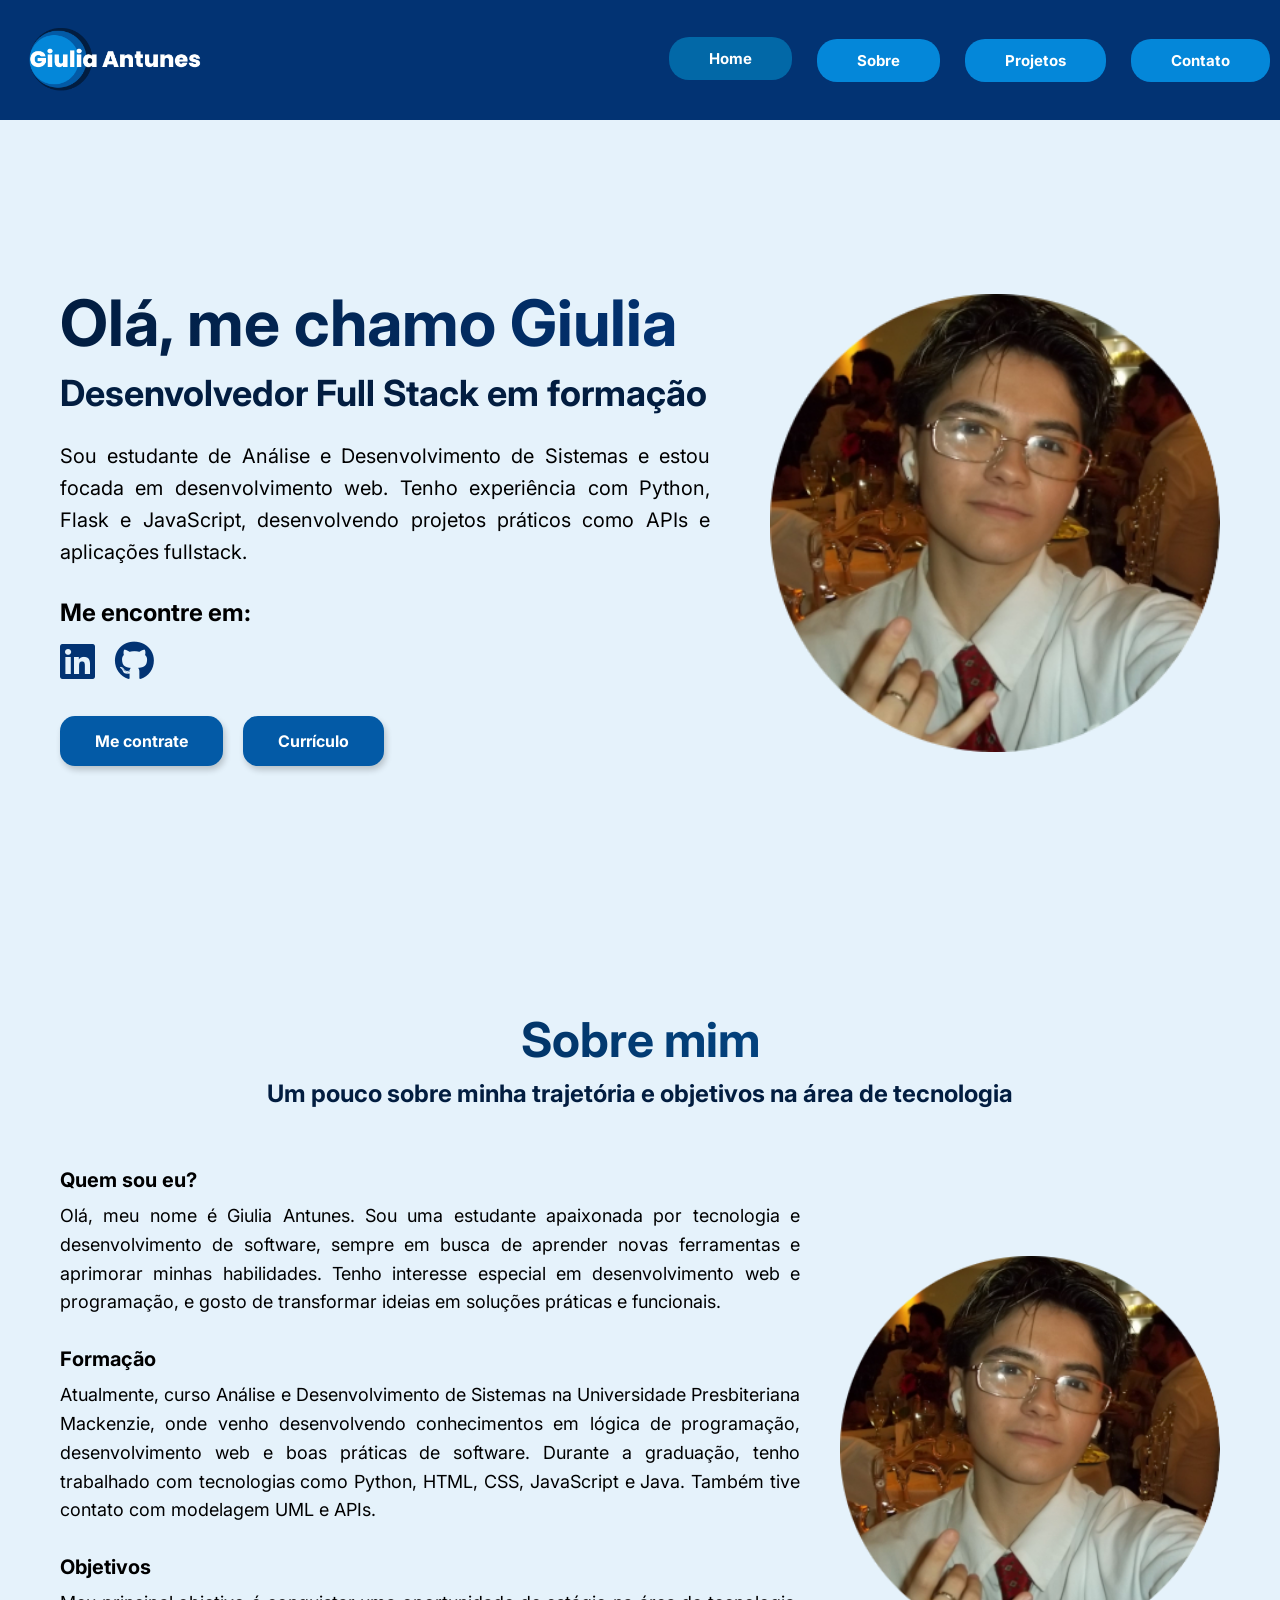
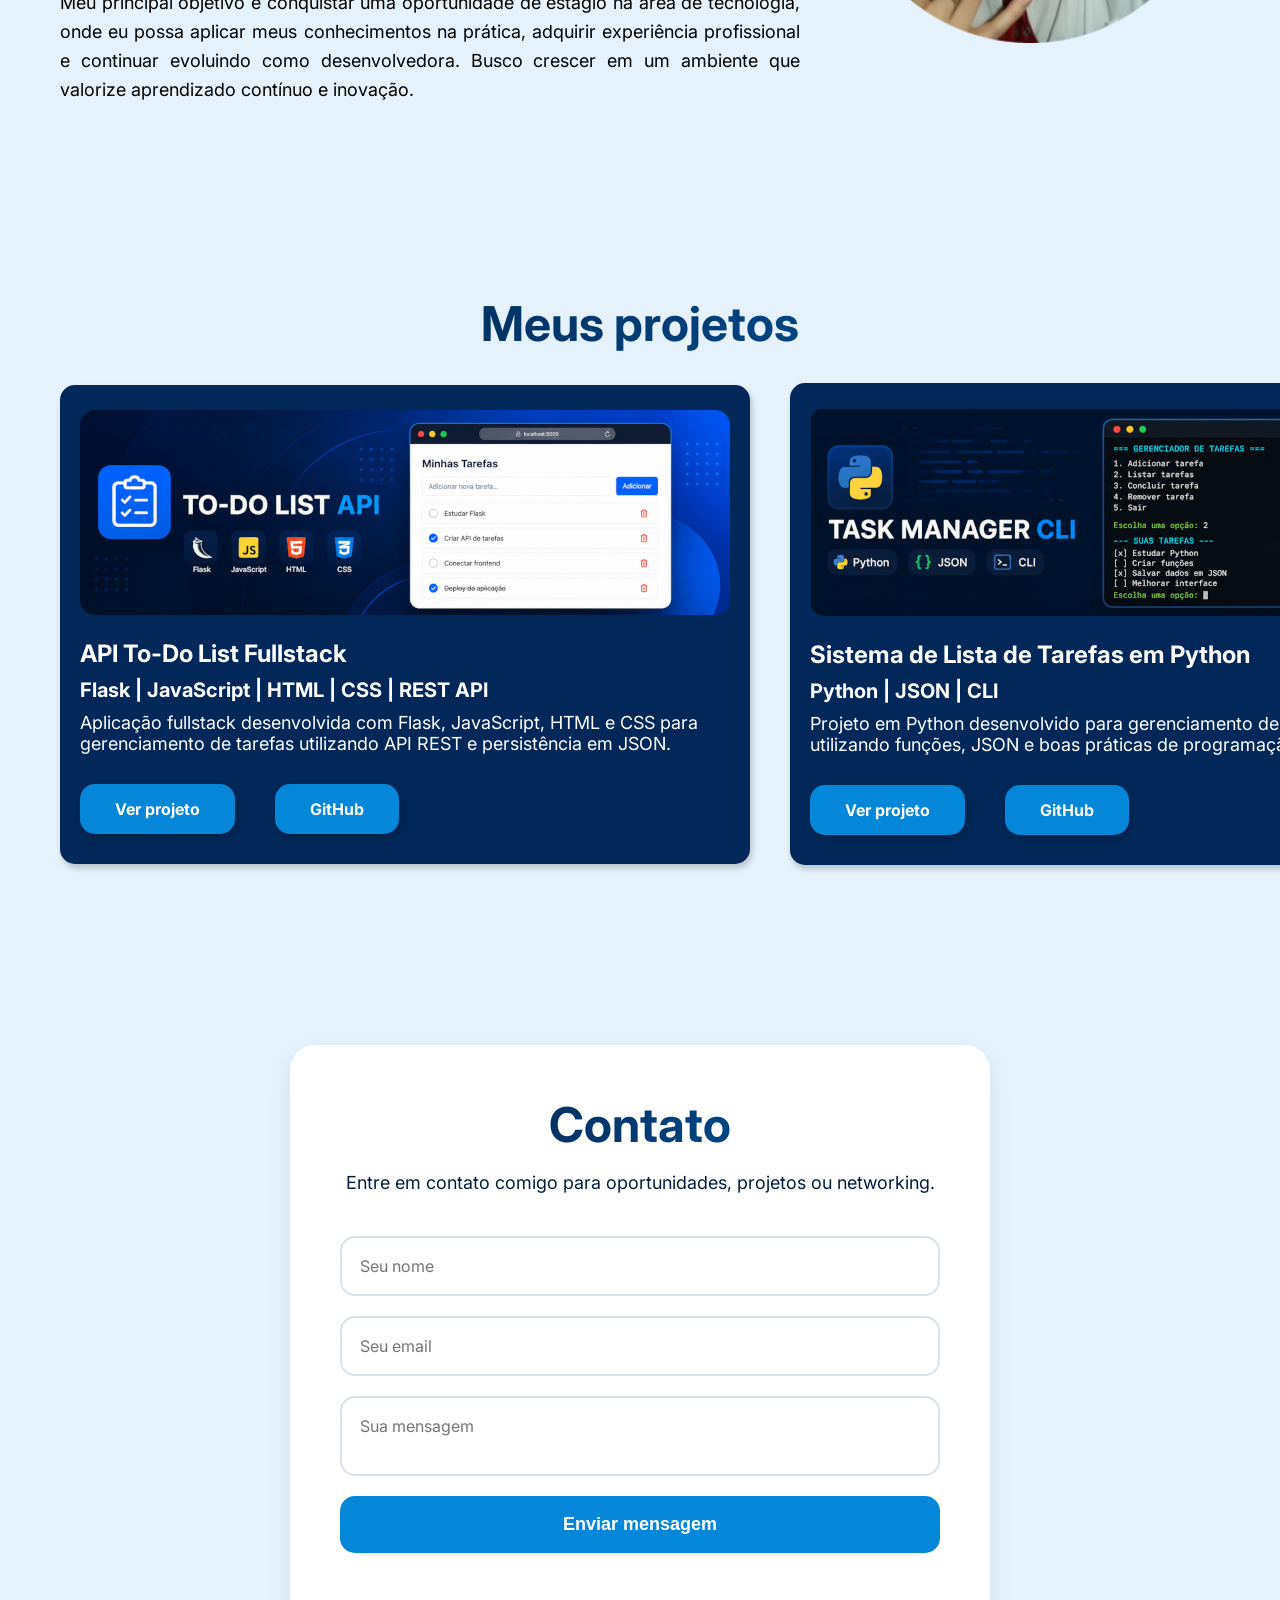
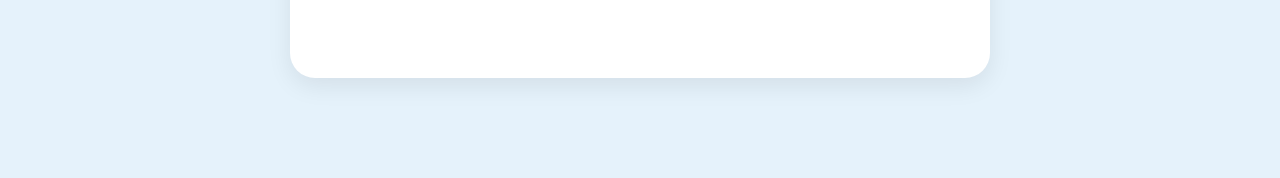
<file: index.html>
<!DOCTYPE html>
<html lang="pt-br">
<head>
    <meta charset="UTF-8">
    <meta name="viewport" content="width=device-width, initial-scale=1.0">
    <title>Giulia Antunes | Home</title>
    <link rel="preconnect" href="https://fonts.googleapis.com">
    <link rel="preconnect" href="https://fonts.gstatic.com" crossorigin>
    <link href="https://fonts.googleapis.com/css2?family=Inter:ital,opsz,wght@0,14..32,100..900;1,14..32,100..900&display=swap" rel="stylesheet">
    <link rel="stylesheet" href="https://cdnjs.cloudflare.com/ajax/libs/font-awesome/6.5.2/css/all.min.css">
    <link rel="stylesheet" href="style.css">
</head>
<body>
    <header>
        <div class="container">
            <img src="imagens/logo-portfolio.png" alt="Logo do Portfólio" id="imagem_header">
            <nav>
                <a href="#hero" class="nav_header">Home</a>
                <a href="#sobre" class="nav_header">Sobre</a>
                <a href="#projetos" class="nav_header">Projetos</a>
                <a href="#contato" class="nav_header">Contato</a>
            </nav>
        </div>
    </header>

    <main>

        <section id="hero">

            <div class="hero-texto">
                
                <h1>Olá, me chamo Giulia</h1>
                
                <h2>Desenvolvedor Full Stack em formação</h2>
                
                <p>Sou estudante de Análise e Desenvolvimento de Sistemas e estou focada em desenvolvimento web. Tenho experiência com Python, Flask e JavaScript, desenvolvendo projetos práticos como APIs e aplicações fullstack.</p>

                <h3 id="social">Me encontre em: </h3>
           
                <div class="social-links">
                    <a href="https://www.linkedin.com/in/giulia-antunes-de-oliveira-637078231/" target="_blank">
                        <i class="fa-brands fa-linkedin"></i>
                    </a>
                    <a href="https://github.com/olivantunesgiulia" target="_blank">
                        <i class="fa-brands fa-github"></i>
                    </a>
                </div>

                <div class="botoes">
                    <a href="#contato" class="btn">Me contrate</a>
                    <a href="assets/cv-giulia-antunes.pdf" target="_blank" class="btn">Currículo</a>
                </div>
                
            </div>

            <div class="hero-imagem">
                <img src="imagens/foto-giulia.png" alt="placeholder foto giulia">
            </div>

        </section>

        <section id="sobre" class="hidden">

            <div class="sobre-topo">
                <h1>Sobre mim</h1>
                <h2>Um pouco sobre minha trajetória e objetivos na área de tecnologia</h2>
            </div>

            <div class="sobre-conteudo">

                <div class="sobre-texto">

                    <h3>Quem sou eu?</h3>
                    <p>Olá, meu nome é Giulia Antunes. Sou uma estudante apaixonada por tecnologia e desenvolvimento de software, sempre em busca de aprender novas ferramentas e aprimorar minhas habilidades. Tenho interesse especial em desenvolvimento web e programação, e gosto de transformar ideias em soluções práticas e funcionais.</p>

                    <h3>Formação</h3>
                    <p>Atualmente, curso Análise e Desenvolvimento de Sistemas na Universidade Presbiteriana Mackenzie, onde venho desenvolvendo conhecimentos em lógica de programação, desenvolvimento web e boas práticas de software. Durante a graduação, tenho trabalhado com tecnologias como Python, HTML, CSS, JavaScript e Java. Também tive contato com modelagem UML e APIs.</p>

                    <h3>Objetivos</h3>
                    <p>Meu principal objetivo é conquistar uma oportunidade de estágio na área de tecnologia, onde eu possa aplicar meus conhecimentos na prática, adquirir experiência profissional e continuar evoluindo como desenvolvedora. Busco crescer em um ambiente que valorize aprendizado contínuo e inovação.</p>

                </div>

                <div class="foto-sobre">
                    <img src="imagens/foto-giulia.png" alt="placeholder foto giulia">
                </div>

            </div>
            
        </section>

        <section id="projetos" class="hidden">

            <h1>Meus projetos</h1>

            <div class="projetos-conteudo">

                <div class="bloco-projeto">
                    
                    <div class="projeto-imagem">
                        <img src="imagens/capa-api.png" alt="Imagem Ilustrativa">
                    </div>

                    <h2>API To-Do List Fullstack</h2>
                    <h3>Flask | JavaScript | HTML | CSS | REST API</h3>
                    <p>Aplicação fullstack desenvolvida com Flask, JavaScript, HTML e CSS para gerenciamento de tarefas utilizando API REST e persistência em JSON.</p>
                    
                    <div class="btnProjeto">
                        <a href="projeto-todolist.html" class="botao">Ver projeto</a>
                        <a href="https://github.com/olivantunesgiulia/api-tarefas-flask" class="botao" target="_blank">GitHub</a>
                    </div>

                </div>

                <div class="bloco-projeto">
                    
                    <div class="projeto-imagem">
                        <img src="imagens/capa-python.png" alt="Imagem Ilustrativa">
                    </div>

                    <h2>Sistema de Lista de Tarefas em Python</h2>
                    <h3>Python | JSON | CLI</h3>
                    <p>Projeto em Python desenvolvido para gerenciamento de tarefas no terminal, utilizando funções, JSON e boas práticas de programação.</p>

                    <div class="btnProjeto">
                        <a href="projeto-python.html" class="botao">Ver projeto</a>
                        <a href="https://github.com/olivantunesgiulia/todo-list-python" class="botao" target="_blank">GitHub</a>
                    </div>

                </div>

            </div>

        </section>

        <section id="contato" class="hidden">

            <div class="contato-container">

                <h1>Contato</h1>
                <p>Entre em contato comigo para oportunidades, projetos ou networking.</p>

                <form action="">

                    <input type="text" placeholder="Seu nome" required>

                    <input type="email" placeholder="Seu email" required>

                    <textarea placeholder="Sua mensagem"></textarea>

                    <button type="submit">Enviar mensagem</button>
                    <p id="mensagem-feedback"></p>

                    
                </form>

            </div>

        </section>

    </main>

    <button id="btn-topo">↑</button>

    <script src="script.js"></script>

</body>
</html>
</file>
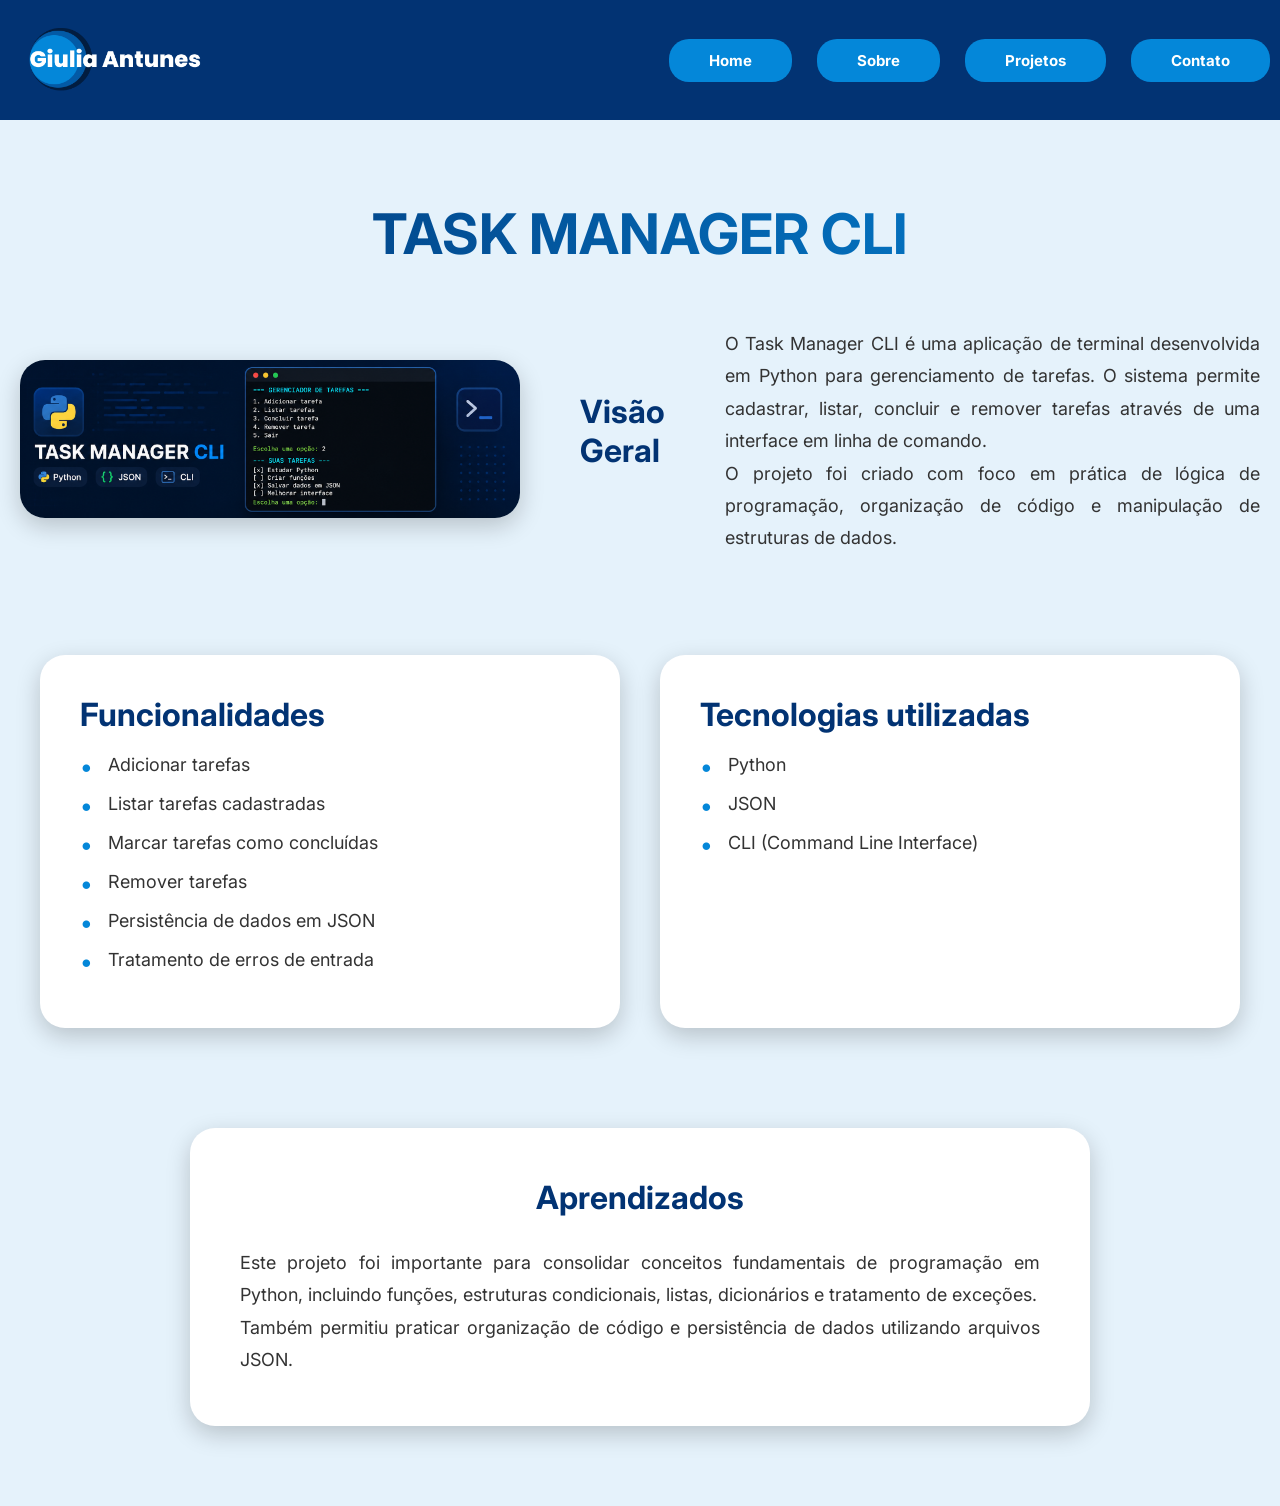
<file: projeto-python.html>
<!DOCTYPE html>
<html lang="pt-br">
<head>
    <meta charset="UTF-8">
    <meta name="viewport" content="width=device-width, initial-scale=1.0">
    <title>Giulia Antunes | Lista Python</title>
    <link rel="preconnect" href="https://fonts.googleapis.com">
    <link rel="preconnect" href="https://fonts.gstatic.com" crossorigin>
    <link href="https://fonts.googleapis.com/css2?family=Inter:ital,opsz,wght@0,14..32,100..900;1,14..32,100..900&display=swap" rel="stylesheet">
    <link rel="stylesheet" href="https://cdnjs.cloudflare.com/ajax/libs/font-awesome/6.5.2/css/all.min.css">
    <link rel="stylesheet" href="style.css">
</head>
<body>

    <header>
        <div class="container">
            <img src="imagens/logo-portfolio.png" alt="Logo do Portfólio" id="imagem_header">
            <nav>
                <a href="index.html" class="nav_header">Home</a>
                <a href="index.html" class="nav_header">Sobre</a>
                <a href="index.html" class="nav_header">Projetos</a>
                <a href="index.html" class="nav_header">Contato</a>
            </nav>
        </div>
    </header>

    <main class="main-projetos">

        <section class="geral">

            <h1>TASK MANAGER CLI</h1>

            <div class="geral-container">

                <div class="geral-imagem">
                    <img src="imagens/capa-python-850px.png" alt="Imagem Ilustrativa">
                </div>

                <h2>Visão Geral</h2>

                <p>O Task Manager CLI é uma aplicação de terminal desenvolvida em Python para gerenciamento de tarefas. O sistema permite cadastrar, listar, concluir e remover tarefas através de uma interface em linha de comando. <br> O projeto foi criado com foco em prática de lógica de programação, organização de código e manipulação de estruturas de dados.</p>

            </div>

        </section>

        <section class="func-tec">

            <div class="ft-container">
                <div class="bloco-ft">
                    <h2>Funcionalidades</h2>
                    <ul>
                        <li>Adicionar tarefas</li>
                        <li>Listar tarefas cadastradas</li>
                        <li>Marcar tarefas como concluídas</li>
                        <li>Remover tarefas</li>
                        <li>Persistência de dados em JSON</li>
                        <li>Tratamento de erros de entrada</li>
                    </ul>
                </div>
                <div class="bloco-ft">
                    <h2>Tecnologias utilizadas</h2>
                    <ul>
                        <li>Python</li>
                        <li>JSON</li>
                        <li>CLI (Command Line Interface)</li>
                        
                    </ul>
                </div>
            </div>

        </section>

        <section class="aprendizados">
            <h2>Aprendizados</h2>
            <p>Este projeto foi importante para consolidar conceitos fundamentais de programação em Python, incluindo funções, estruturas condicionais, listas, dicionários e tratamento de exceções. <br> Também permitiu praticar organização de código e persistência de dados utilizando arquivos JSON.</p>
        </section>

    </main>

    <button id="btn-topo">↑</button>

    <script src="script.js"></script>
</body>
</html>
</file>
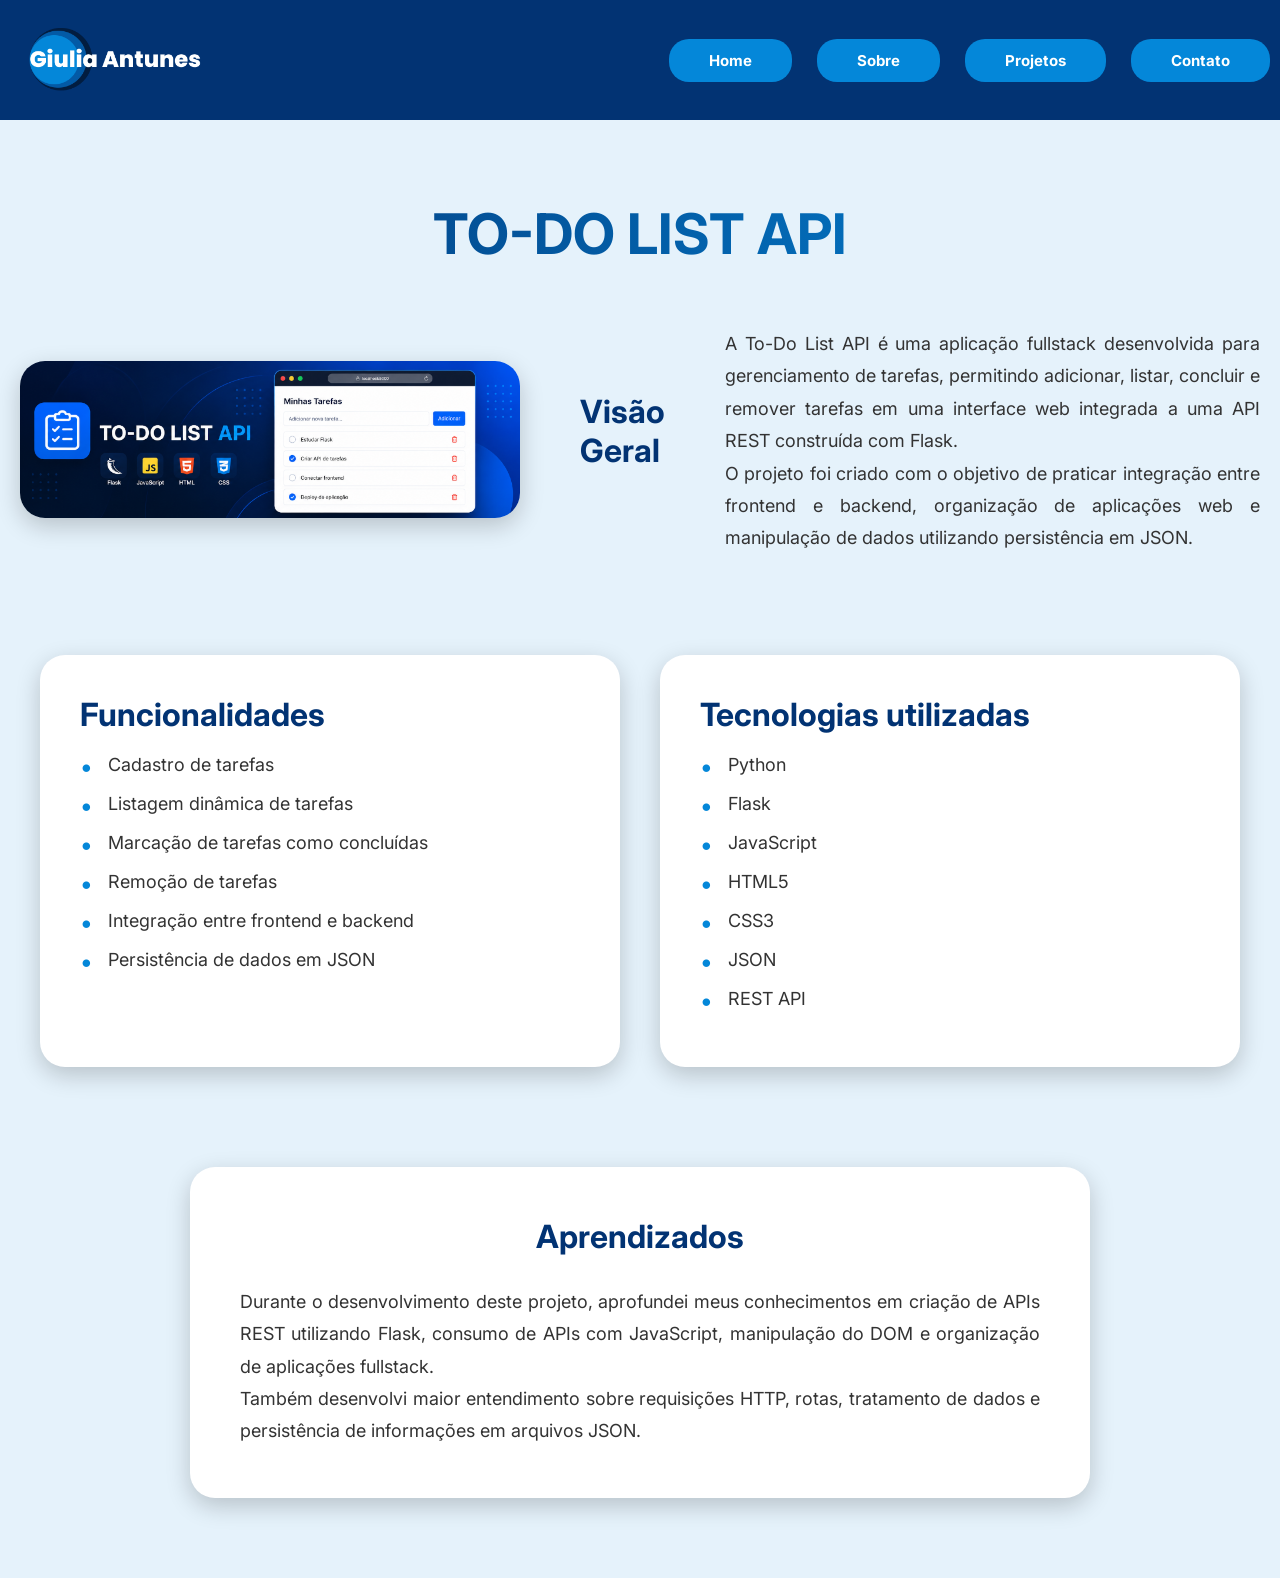
<file: projeto-todolist.html>
<!DOCTYPE html>
<html lang="pt-br">
<head>
    <meta charset="UTF-8">
    <meta name="viewport" content="width=device-width, initial-scale=1.0">
    <title>Giulia Antunes | API To-Do List</title>
    <link rel="preconnect" href="https://fonts.googleapis.com">
    <link rel="preconnect" href="https://fonts.gstatic.com" crossorigin>
    <link href="https://fonts.googleapis.com/css2?family=Inter:ital,opsz,wght@0,14..32,100..900;1,14..32,100..900&display=swap" rel="stylesheet">
    <link rel="stylesheet" href="https://cdnjs.cloudflare.com/ajax/libs/font-awesome/6.5.2/css/all.min.css">
    <link rel="stylesheet" href="style.css">
</head>
<body>

    <header>
        <div class="container">
            <img src="imagens/logo-portfolio.png" alt="Logo do Portfólio" id="imagem_header">
            <nav>
                <a href="index.html" class="nav_header">Home</a>
                <a href="index.html" class="nav_header">Sobre</a>
                <a href="index.html" class="nav_header">Projetos</a>
                <a href="index.html" class="nav_header">Contato</a>
            </nav>
        </div>
    </header>

    <main class="main-projetos">

        <section class="geral">

            <h1>TO-DO LIST API</h1>

            <div class="geral-container">

                <div class="geral-imagem">
                    <img src="imagens/capa-api-850px.png" alt="Imagem Ilustrativa">
                </div>

                <h2>Visão Geral</h2>

                <p>A To-Do List API é uma aplicação fullstack desenvolvida para gerenciamento de tarefas, permitindo adicionar, listar, concluir e remover tarefas em uma interface web integrada a uma API REST construída com Flask. <br> O projeto foi criado com o objetivo de praticar integração entre frontend e backend, organização de aplicações web e manipulação de dados utilizando persistência em JSON.</p>

            </div>

        </section>

        <section class="func-tec">

            <div class="ft-container">
                
                <div class="bloco-ft">
                    <h2>Funcionalidades</h2>
                    <ul>
                        <li>Cadastro de tarefas</li>
                        <li>Listagem dinâmica de tarefas</li>
                        <li>Marcação de tarefas como concluídas</li>
                        <li>Remoção de tarefas</li>
                        <li>Integração entre frontend e backend</li>
                        <li>Persistência de dados em JSON</li>
                    </ul>
                </div>
                <div class="bloco-ft">
                    <h2>Tecnologias utilizadas</h2>
                    <ul>
                        <li>Python</li>
                        <li>Flask</li>
                        <li>JavaScript</li>
                        <li>HTML5</li>
                        <li>CSS3</li>
                        <li>JSON</li>
                        <li>REST API</li>
                    </ul>
                </div>
            </div>

        </section>

        <section class="aprendizados">
            <h2>Aprendizados</h2>
            <p>Durante o desenvolvimento deste projeto, aprofundei meus conhecimentos em criação de APIs REST utilizando Flask, consumo de APIs com JavaScript, manipulação do DOM e organização de aplicações fullstack. <br> Também desenvolvi maior entendimento sobre requisições HTTP, rotas, tratamento de dados e persistência de informações em arquivos JSON.</p>
        </section>

    </main>

    <button id="btn-topo">↑</button>

    <script src="script.js"></script>

</body>
</html>
</file>
<file: style.css>
@charset "UTF-8";

:root {
    --cor-principal: #023373;
    --cor-destaque: #0487D9;
    --cor-texto: #021D40;
    --cor-terciaria: #035AA6;
    --cor-quartenaria: #022859;

    --hover-1: #0268a7;
    --hover-2: #034177;
}

* {
    margin: 0;
    padding: 0;
    box-sizing: border-box;
}

html {
    scroll-behavior: smooth;
}

body {
    font-family: 'Inter', Arial, Helvetica, sans-serif;
    background-color: #0487d91a;
}

section {
    scroll-margin-top: 80px;
}

.hidden  {
    opacity: 0;

    transform: translateY(40px);

    transition: opacity 0.8s ease, transform 0.8s ease;
}

.show {
    opacity: 1;

    transform: translateY(0);
}

/* HEADER */

header {
    background-color: var(--cor-principal);
    height: 120px;

    display: flex;
    align-items: center;

    position: sticky;
    top: 0;
    z-index: 1000;
}

.container {
    width: 100%;
    max-width: 1400px;
    
    margin: 0 auto;
    padding: 0 10px;

    display: flex;
    justify-content: space-between;
    align-items: center;
}

#imagem_header {
    height: 100px;
    display: block;

    transition: 0.5s;
}

#imagem_header:hover {
    transform: translateY(-5px) scale(1.05) rotate(1deg);
}

nav {
    display: flex;
    align-items: center;
    gap: 25px;
}

.nav_header {
    color: white;
    text-decoration: none;

    font-size: 15px;
    font-family: 'Inter', Arial, Helvetica, sans-serif;
    font-weight: bold;

    background-color: var(--cor-destaque);
    
    padding: 12px 40px;
    border-radius: 20px;
    transition: 0.5s;
}

.nav_header:hover {
    background-color: var(--hover-1);
    transform: translateY(-5px);
}

.nav_header.active {
    background-color: var(--hover-1);

    transform: translateY(-2px);
}

/* HOMEPAGE */

#hero {
    max-width: 1800px;
    margin: 0 auto;

    min-height: 90vh;

    display: flex;
    justify-content: space-between;
    align-items: center;

    padding: 60px;
    gap: 60px;

}

.hero-texto {
    flex: 1;
}

.hero-texto h1 {
    font-size: 64px;
    font-weight: bold;
    background: linear-gradient(to right, var(--cor-texto), var(--cor-principal));
    -webkit-background-clip: text;
    -webkit-text-fill-color: transparent;
    background-clip: text;
    color: transparent;

    margin-bottom: 10px;
}

.hero-texto h2 {
    font-size: 36px;
    color: var(--cor-texto);
    margin-bottom: 25px;
}

.hero-texto p {
    font-size: 20px;
    text-align: justify;
    line-height: 1.6;

    max-width: 850px;
    
    margin-bottom: 30px;
}

#social {
    margin-bottom: 10px;
    font-size: 24px;
}

.social-links {
    display: flex;
    gap: 20px;

    margin-bottom: 30px;
}

.social-links a {
    color: var(--cor-principal);
    font-size: 40px;

    transition: 0.5s;
}

.social-links a:hover {
    color: var(--cor-destaque);
    transform: scale(1.1);
}

.botoes {
    display: flex;
    gap: 20px;
}

.btn {
    text-decoration: none;
    background-color: var(--cor-terciaria);
    color: white;

    box-shadow: 2px 4px 6px rgba(0, 0, 0, 0.2);

    padding: 15px 35px;
    border-radius: 15px;

    font-weight: bold;

    transition: 0.5s;
}

.btn:hover {
    background-color: var(--hover-2);
    transform: translateY(-5px);
}

.hero-imagem img {
    width: 450px;
    object-fit: cover;

    transition: 0.5s ease;
}

.hero-imagem img:hover {
    transform: translateY(-10px) scale(1.05) rotate(1deg);
}

/* SOBRE */

#sobre {
    max-width: 1800px;
    margin: 0 auto;

    padding: 80px 60px;
}

.sobre-topo {
    text-align: center;
    margin-bottom: 60px;
}

.sobre-topo h1 {
    font-size: 48px;
    font-weight: bold;

    background: linear-gradient(to right, var(--cor-texto), var(--cor-terciaria));
    -webkit-background-clip: text;
    -webkit-text-fill-color: transparent;
    background-clip: text;
    color: transparent;

    margin-bottom: 10px;
}

.sobre-topo h2 {
    font-size: 24px;
    color: var(--cor-texto);
    margin-bottom: 25px;
}

.sobre-conteudo {
    display: flex;
    justify-content: space-between;
    align-items: center;

    gap: 40px;
}

.sobre-texto h3 {
    margin-bottom: 10px;
    font-size: 20px;
}

.sobre-texto p {
    font-size: 18px;
    text-align: justify;
    line-height: 1.6;

    max-width: 850px;
    
    margin-bottom: 30px;
}

.foto-sobre img{
    width: 380px;
    object-fit: cover;

    transition: 0.5s ease;
}

.foto-sobre img:hover {
    transform: translateY(-5px) scale(1.05) rotate(1deg);
}

/* PROJETOS */

#projetos {
    max-width: 1800px;
    margin: 0 auto;

    padding: 80px 60px;
}

#projetos h1 {
    font-size: 48px;
    font-weight: bold;
    text-align: center;

    background: linear-gradient(to right, var(--cor-texto), var(--cor-terciaria));
    -webkit-background-clip: text;
    -webkit-text-fill-color: transparent;
    background-clip: text;
    color: transparent;

    margin-bottom: 30px;
}

.projetos-conteudo {
    display: flex;
    justify-content: space-between;
    align-items: center;

    gap: 40px;
}

.bloco-projeto {
    background-color: var(--cor-quartenaria);
    padding: 20px;
    color: white;
    border-radius: 15px;
    box-shadow: 2px 4px 6px rgba(0, 0, 0, 0.2);

    transition: 0.5s ease;
}

.bloco-projeto:hover {
    transform: scale(1.01);
}

.projeto-imagem img {
    border-radius: 15px;
    margin-top: 5px;
    margin-bottom: 20px;
}

.bloco-projeto h2 {
    font-size: 24px;
    margin-bottom: 10px;
    font-weight: bold;
}

.bloco-projeto h3 {
    font-size: 20px;
    margin-bottom: 10px;
    font-weight: bold;
}

.bloco-projeto p {
    font-size: 18px;
    font-weight: normal;
    margin-bottom: 30px;
}

.btnProjeto {
    display: flex;
    gap: 40px;
}

.botao {
    text-decoration: none;
    background-color: var(--cor-destaque);
    color: white;

    box-shadow: 2px 4px 6px rgba(0, 0, 0, 0.2);

    padding: 15px 35px;
    border-radius: 15px;

    font-weight: bold;

    transition: 0.5s;

    margin-bottom: 10px;
}

.botao:hover {
    background-color: var(--hover-1);
    transform: translateY(-5px);
}

/* CONTATO */

#contato {
    padding: 100px 20px;
}

.contato-container {
    max-width: 700px;
    margin: 0 auto;

    padding: 50px;

    border-radius: 25px;

    background-color: white;

    box-shadow: 0 8px 25px rgba(0, 0, 0, 0.08);

    transition: 0.5s ease;
}

.contato-container:hover {
    transform: scale(1.01);
}

.contato-container h1 {
    text-align: center;

    font-size: 48px;
    font-weight: bold;

    background: linear-gradient(to right, var(--cor-texto), var(--cor-terciaria));
    -webkit-background-clip: text;
    -webkit-text-fill-color: transparent;
    background-clip: text;
    color: transparent;

    margin-bottom: 15px;
}

.contato-container p {
    text-align: center;

    font-size: 18px;

    color: var(--cor-texto);

    margin-bottom: 40px;

    line-height: 1.5;
}

form{
    display: flex;
    flex-direction: column;

    gap: 20px;
}

input, textarea {
    width: 100%;

    padding: 18px;

    border: 2px solid #D9E2EC;

    border-radius: 15px;

    font-size: 16px;

    font-family: 'Inter', Arial, Helvetica, sans-serif;

    transition: 
        border-color 0.5s ease,
        box-shadow 0.5s ease,
        transform 0.5s ease;

    resize: none;
}

input:focus, textarea:focus {
    outline: none;

    border-color: var(--cor-destaque);

    box-shadow: 0 0 12px rgba(4, 135, 217, 0.2);

    transform: translateY(-2px);
}

textarea {
    min-width: 180px;
}

form button {
    background-color: var(--cor-destaque);

    color: white;

    border: none;

    padding: 18px;

    border-radius: 15px;

    font-size: 18px;

    font-weight: bold;

    cursor: pointer;

    transition: 0.5s ease;
}

form button:hover {
    background-color: var(--hover-1);

    transform: translateY(-2px);
}

#mensagem-feedback {
    margin-top: 15px;

    text-align: center;

    color: var(--cor-destaque);

    font-weight: bold;

    opacity: 0;

    transition: opacity 0.5s ease;
}

#mensagem-feedback.show {
    opacity: 1;
}

/* PÁGINAS PROJETOS */

.main-projetos {
    padding: 80px 20px;
}

.geral, .func-tec, .aprendizados {
    margin-bottom: 100px;
}

.geral h1 {
    text-align: center;

    font-size: 56px;

    margin-bottom: 60px;

    background: linear-gradient(to right, #023373, #0487D9);

    -webkit-background-clip: text;
    -webkit-text-fill-color: transparent;

    background-clip: text;
    color: transparent;
}

.geral-container {
    max-width: 1800px;

    margin: 0 auto;

    display: flex;
    align-items: center;
    justify-content: center;

    gap: 60px;
}

.geral-imagem img {
    width: 500px;

    border-radius: 25px;

    box-shadow: 0 8px 25px rgba(0, 0, 0, 0.2);

    transition: 0.5s ease;
}

.geral-imagem img:hover {
    transform: translateY(-5px) scale(1.02);
}

.geral-container h2, .aprendizados h2, .bloco-ft h2 {
    font-size: 32px;

    color: var(--cor-principal);

    margin-bottom: 20px;
}

.geral-container p, .aprendizados p {
    font-size: 18px;

    line-height: 1.8;

    color: #333;

    max-width: 600px;

    text-align: justify;
}

.ft-container {
    max-width: 1200px;

    margin: 0 auto;

    display: flex;
    justify-content: center;

    gap: 40px;
}

.bloco-ft {
    flex: 1;

    background-color: white;

    padding: 40px;

    border-radius: 25px;

    box-shadow: 0 8px 25px rgba(0, 0, 0, 0.2);

    transition: 0.5s ease;
}

.bloco-ft:hover {
    transform: translateY(-5px);
}

.bloco-ft ul {
    list-style: none;
}

.bloco-ft li {
    margin-bottom: 18px;

    font-size: 18px;

    color: #333;

    position: relative;

    padding-left: 28px;
}

.bloco-ft li::before {
    content: "•";

    color: var(--cor-destaque);

    font-size: 24px;

    position: absolute;

    left: 0;

    top: -2px;
}

.aprendizados {
    max-width: 900px;

    margin: 0 auto;

    background-color: white;

    padding: 50px;

    border-radius: 25px;

    box-shadow: 0 8px 25px rgba(0, 0, 0, 0.2);

    transition: 0.5s ease;
}

.aprendizados:hover {
    transform: translateX(-5px) scale(1.02);
}

.aprendizados h2 {
    text-align: center;

    margin-bottom: 30px;
}

.aprendizados p {
    max-width: 100%;
}

#btn-topo {
    position: fixed;

    bottom: 30px;
    right: 30px;

    width: 55px;
    height: 55px;

    border: none;

    border-radius: 50%;

    background-color: var(--cor-destaque);

    color: white;

    font-size: 24px;

    cursor: pointer;

    box-shadow: 0 4px 15px rgba(0, 0, 0, 0.2);

    opacity: 0;

    pointer-events: none;

    transition: 0.3s ease;

    z-index: 1000;
}

#btn-topo.show {
    opacity: 1;

    pointer-events: auto;
}

#btn-topo:hover {
    transform: translateY(-4px);

    background-color: var(--hover-1);
}

/* RESPONSIVIDADE */

/*NOTEBOOK / TELAS MÉDIAS*/

@media (max-width: 1200px) {

    /* HEADER */

    .container {
        padding: 0 30px;
    }

    nav {
        gap: 15px;
    }

    .nav_header {
        padding: 10px 25px;

        font-size: 14px;
    }

    /* HERO */

    #hero {
        padding: 60px 40px;

        gap: 40px;
    }

    .hero-texto h1 {
        font-size: 52px;
    }

    .hero-texto h2 {
        font-size: 30px;
    }

    .hero-texto p {
        font-size: 18px;
    }

    .hero-imagem img {
        width: 360px;
    }

    /* SOBRE */

    #sobre {
        padding: 70px 40px;
    }

    .sobre-conteudo {
        gap: 30px;
    }

    .foto-sobre img {
        width: 320px;
    }

    /* PROJETOS */

    #projetos {
        padding: 70px 40px;
    }

    .projetos-conteudo {
        gap: 25px;
    }

    .projeto-imagem img {
        width: 100%;
    }

    /* PÁGINAS DOS PROJETOS */

    .geral-container {
        gap: 40px;
    }

    .geral-imagem img {
        width: 400px;
    }

}

/* MOBILE */

@media (max-width: 768px) {

    /* HEADER */

    header {
        height: auto;

        padding: 20px 0;
    }

    .container {
        flex-direction: column;

        gap: 20px;

        padding: 0 20px;
    }

    #imagem_header {
        height: 80px;
    }

    nav {
        flex-wrap: wrap;

        justify-content: center;

        gap: 12px;
    }

    .nav_header {
        padding: 10px 20px;

        font-size: 14px;
    }

    /* HERO */

    #hero {
        flex-direction: column-reverse;

        text-align: center;

        padding: 40px 25px;

        gap: 40px;
    }

    .hero-texto h1 {
        font-size: 42px;
    }

    .hero-texto h2 {
        font-size: 24px;
    }

    .hero-texto p {
        font-size: 16px;

        text-align: justify;
    
    }

    .hero-imagem img {
        width: 260px;
    }

    .social-links {
        justify-content: center;
    }

    .botoes {
        flex-direction: column;

        align-items: center;
    }

    .btn {
        width: 100%;

        max-width: 280px;

        text-align: center;
    }

    /* SOBRE */

    #sobre {
        padding: 60px 25px;
    }

    .sobre-topo h1 {
        font-size: 40px;
    }

    .sobre-topo h2 {
        font-size: 20px;
    }

    .sobre-conteudo {
        flex-direction: column;

        text-align: center;
    }

    .sobre-texto p {
        font-size: 16px;

        text-align: justify;
    }

    .foto-sobre img {
        width: 240px;
    }

    /* PROJETOS */

    #projetos {
        padding: 60px 25px;
    }

    #projetos h1 {
        font-size: 40px;
    }

    .projetos-conteudo {
        display: flex;
        flex-direction: column;
    }

    .projeto-imagem img {
        width: 100%;
    }

    .btnProjeto {
        flex-direction: column;

        gap: 15px;
    }

    .botao {
        text-align: center;
    }

    /* CONTATO */

    .contato-container {
        padding: 35px 25px;
    }

    .contato-container h1 {
        font-size: 38px;
    }

    .contato-container p {
        font-size: 16px;
    }

    input,
    textarea {
        font-size: 16px;
    }

    /* PÁGINAS DE PROJETOS */

    .geral h1 {
        font-size: 40px;
    }

    .geral-container {
        flex-direction: column;

        text-align: center;
    }

    .geral-imagem img {
        width: 100%;
        max-width: 350px;
    }

    .geral-container p {
        font-size: 16px;

        text-align: justify;
    }

    .ft-container {
        flex-direction: column;
    }

    .bloco-ft {
        padding: 30px;
    }

    .aprendizados {
        padding: 35px 25px;

        margin: 0 20px;
    }

    .aprendizados p {
        font-size: 16px;
    }

    /* BOTÃO TOPO */

    #btn-topo {
        width: 50px;
        height: 50px;

        font-size: 20px;

        bottom: 20px;
        right: 20px;
    }

}
</file>
